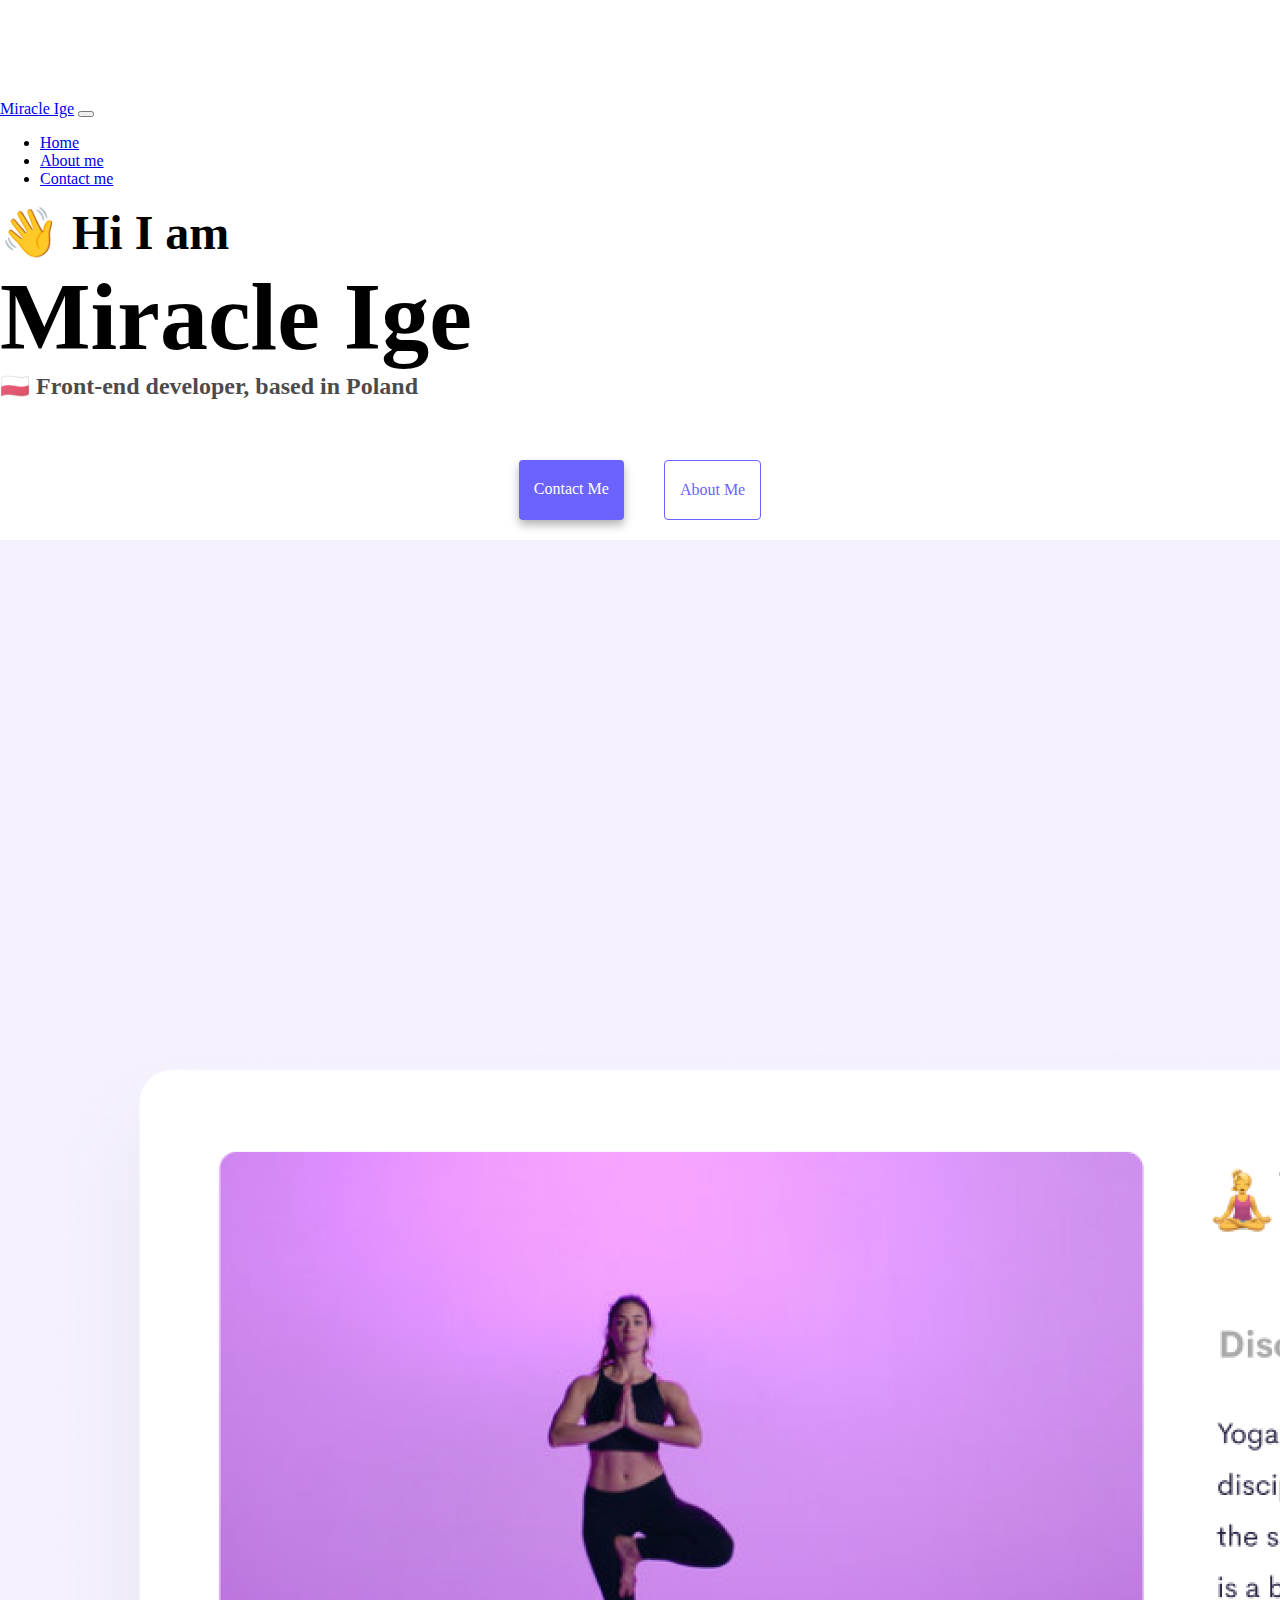
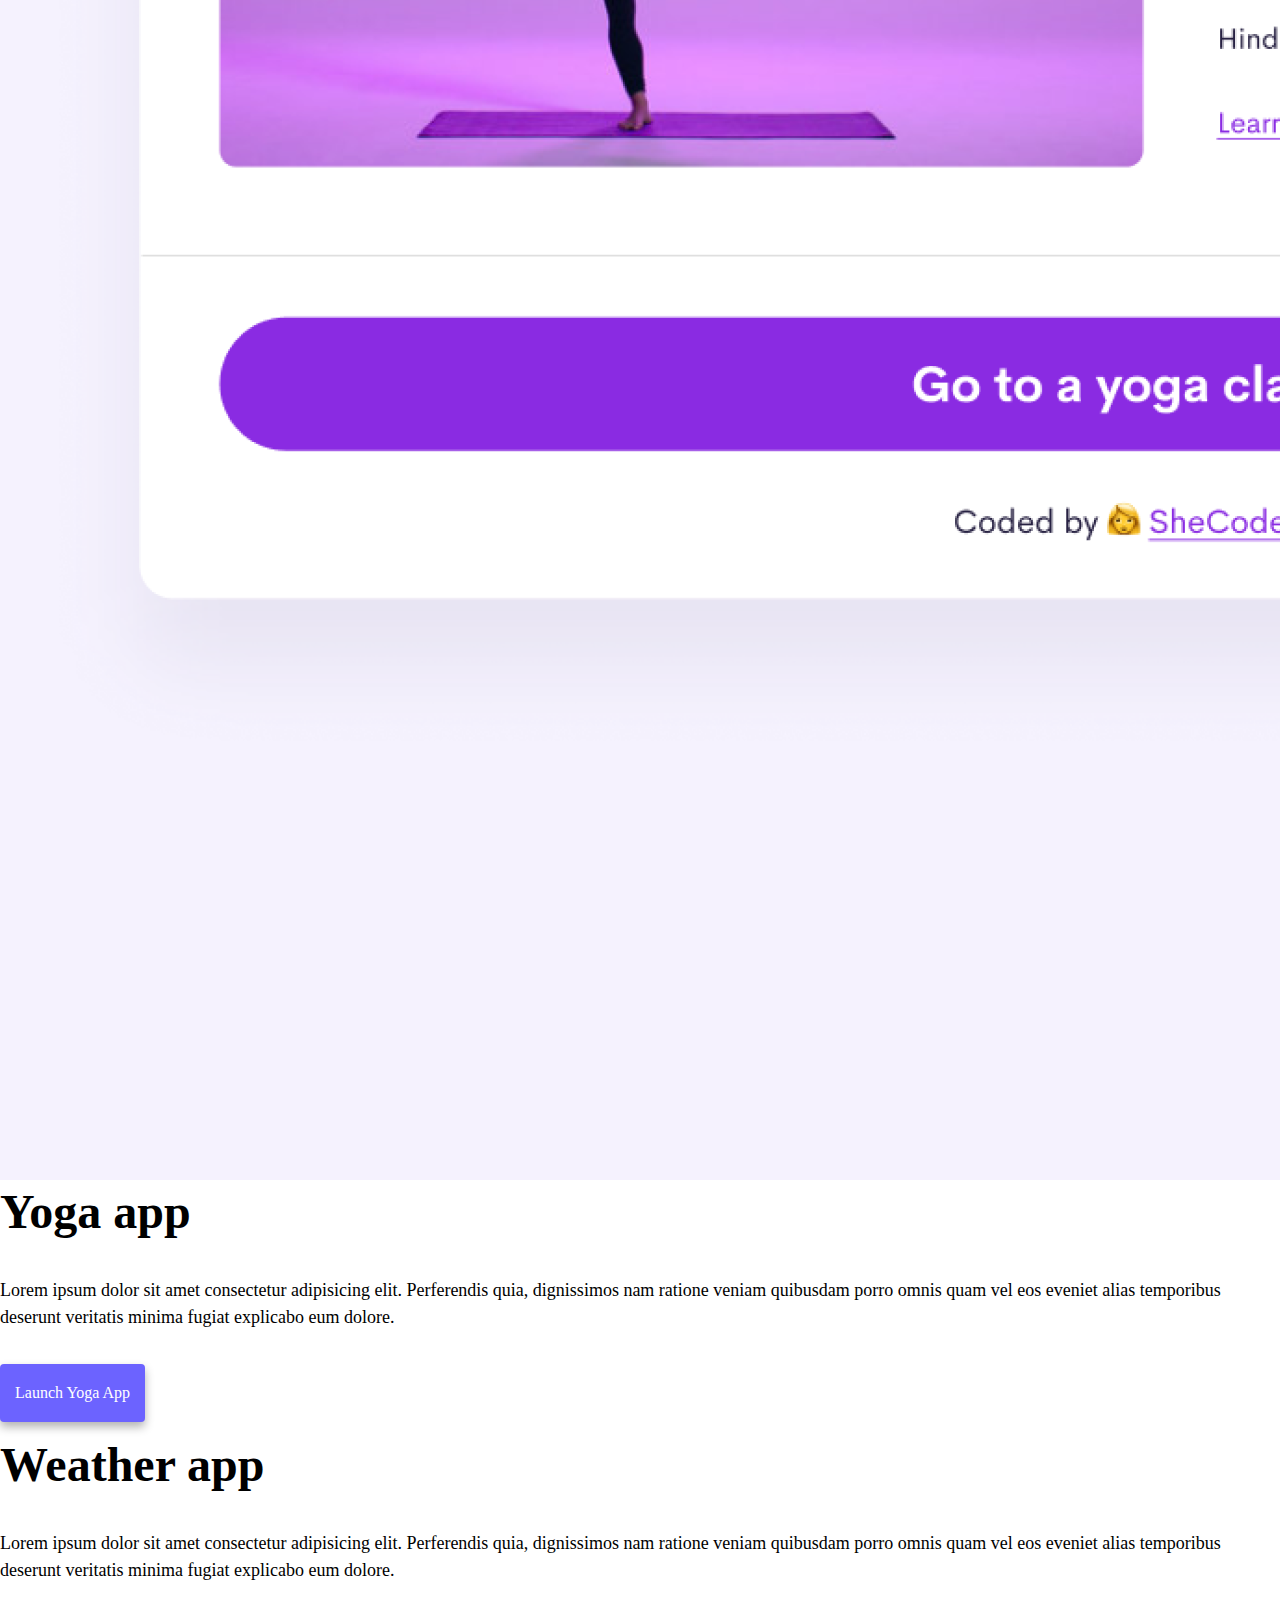
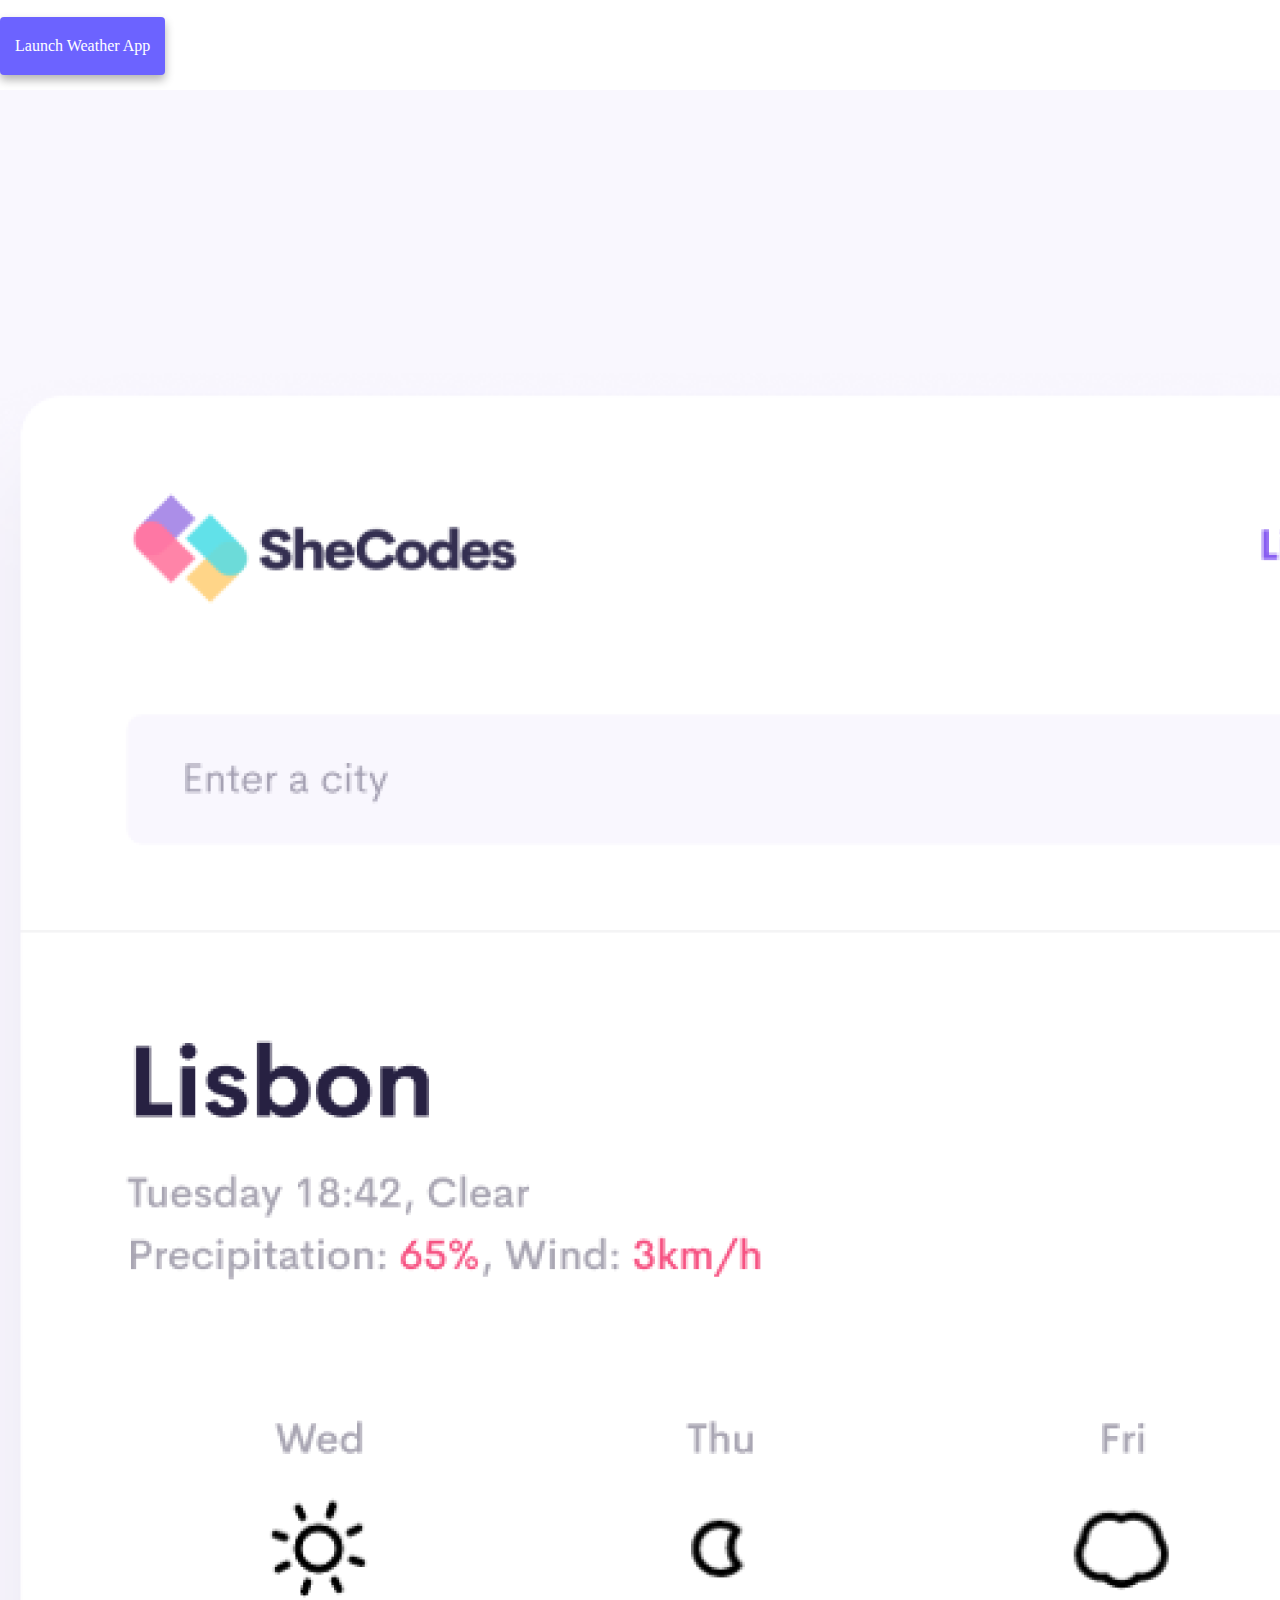
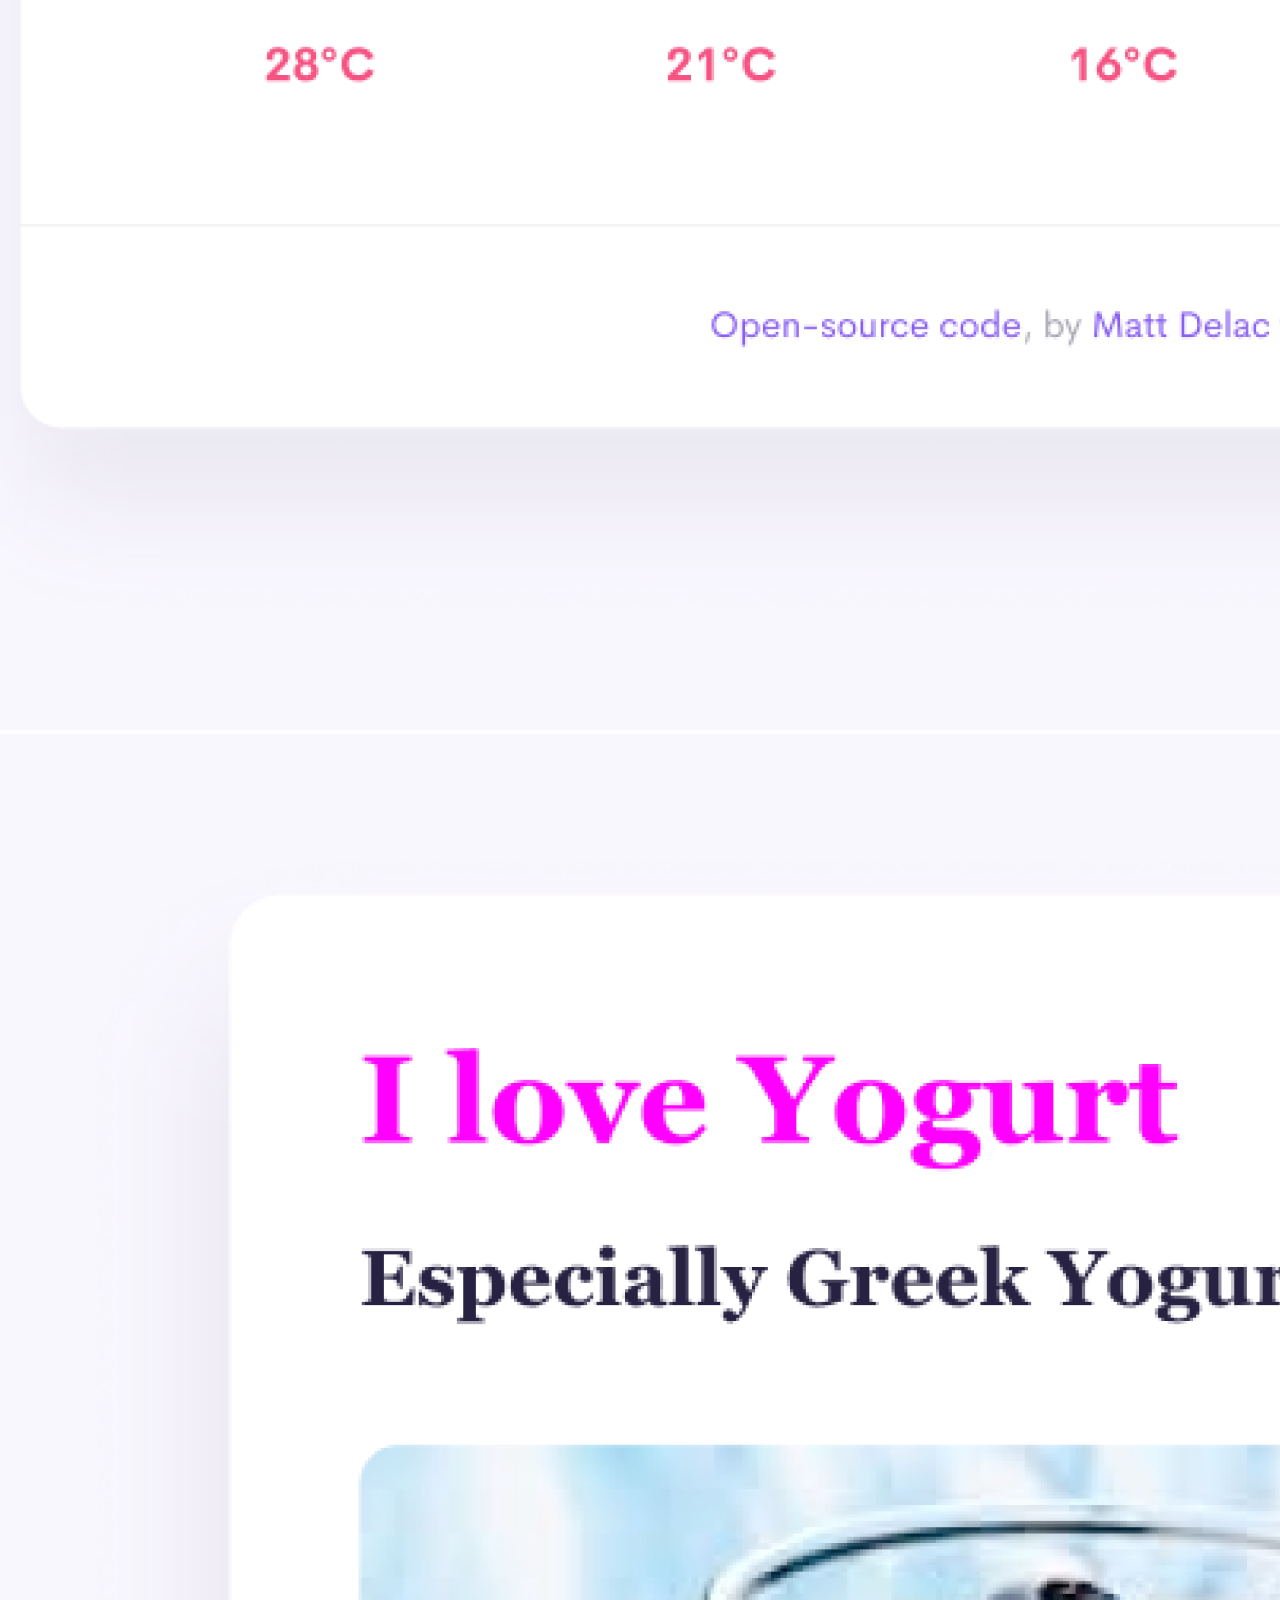
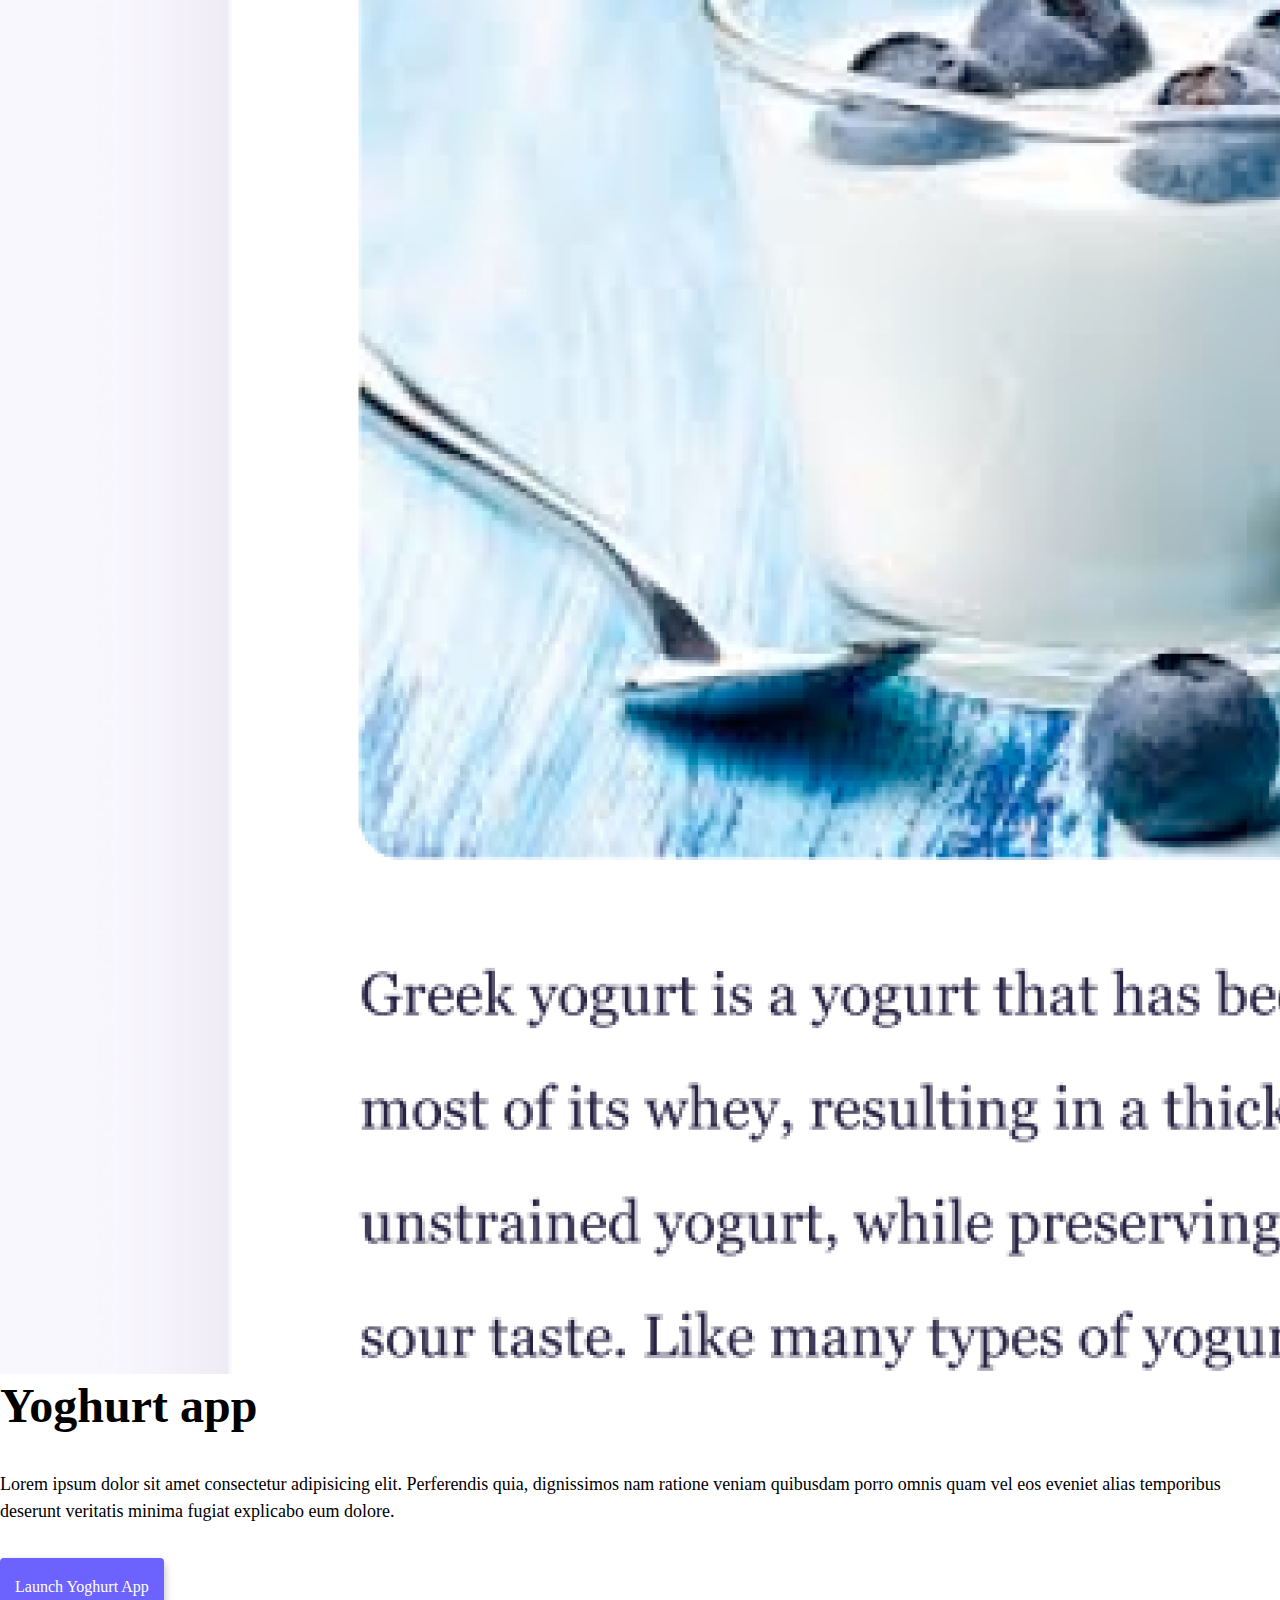
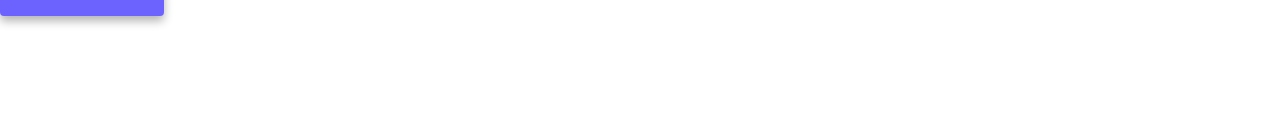
<file: index.html>
<!DOCTYPE html>
<html lang="en">
  <head>
    <link
      href="https://cdn.jsdelivr.net/npm/bootstrap@5.3.0-alpha1/dist/css/bootstrap.min.css"
      rel="stylesheet"
      integrity="sha384-GLhlTQ8iRABdZLl6O3oVMWSktQOp6b7In1Zl3/Jr59b6EGGoI1aFkw7cmDA6j6gD"
      crossorigin="anonymous"
    />
    <script
      src="https://cdn.jsdelivr.net/npm/bootstrap@5.3.0-alpha1/dist/js/bootstrap.bundle.min.js"
      integrity="sha384-w76AqPfDkMBDXo30jS1Sgez6pr3x5MlQ1ZAGC+nuZB+EYdgRZgiwxhTBTkF7CXvN"
      crossorigin="anonymous"
    ></script>
    <meta charset="UTF-8" />
    <meta http-equiv="X-UA-Compatible" content="IE=edge" />
    <meta name="viewport" content="width=device-width, initial-scale=1.0" />
    <meta
      class="description"
      content="An inquisitive web-designer who's eager to view the world via other people's lenses"
    />
    <title>Miracle Ige - A Front-end Developer</title>
    <link rel="stylesheet" href="/style.css" />
  </head>
  <body>
    <nav class="navbar navbar-expand-lg navbar-light bg-light fixed-top">
      <div class="container">
        <a class="navbar-brand" href="#">Miracle Ige</a>
        <button
          class="navbar-toggler"
          type="button"
          data-bs-toggle="collapse"
          data-bs-target="#navbarNav"
          aria-controls="navbarNav"
          aria-expanded="false"
          aria-label="Toggle navigation"
        >
          <span class="navbar-toggler-icon"></span>
        </button>
        <div class="collapse navbar-collapse" id="navbarNav">
          <ul class="navbar-nav">
            <li class="nav-item">
              <a class="nav-link active" aria-current="page" href="#">Home</a>
            </li>
            <li class="nav-item">
              <a class="nav-link" href="/about.html" title="About">About me</a>
            </li>
            <li class="nav-item">
              <a class="nav-link" href="/about.html#contact" title="Contact"
                >Contact me</a
              >
            </li>
          </ul>
        </div>
      </div>
    </nav>
    <h2 class="mt-5 text-center">👋 Hi I am</h2>
    <h1 class="text-center">Miracle Ige</h1>
    <h3 class="text-center">🇵🇱 Front-end developer, based in Poland</h3>
    <div class="navigation-links">
      <a href="/about.html#contact" class="contact-link">Contact me</a>
      <a href="/about.html" class="about-link">About me</a>
    </div>
    <div class="container mt-5">
      <div class="row mb-3">
        <img
          src="/images/yoga.png"
          alt="yoga"
          class="col-6 img-fluid rounded imaged"
        />
        <div class="col-sm-6">
          <h2>Yoga app</h2>
          <p>
            Lorem ipsum dolor sit amet consectetur adipisicing elit. Perferendis
            quia, dignissimos nam ratione veniam quibusdam porro omnis quam vel
            eos eveniet alias temporibus deserunt veritatis minima fugiat
            explicabo eum dolore.
          </p>
          <div class="primary-link edited-link">
            <a href="#" class="contact-link" title="To launch"
              >Launch Yoga app</a
            >
          </div>
        </div>
      </div>
    </div>
    <div class="container">
      <div class="row mt-5">
        <div class="col-sm-6">
          <h2>Weather app</h2>
          <p>
            Lorem ipsum dolor sit amet consectetur adipisicing elit. Perferendis
            quia, dignissimos nam ratione veniam quibusdam porro omnis quam vel
            eos eveniet alias temporibus deserunt veritatis minima fugiat
            explicabo eum dolore.
          </p>
          <div class="primary-link edited-link">
            <a href="#" class="contact-link" title="To launch"
              >Launch Weather app</a
            >
          </div>
        </div>
        <img
          src="/images/weather.png"
          alt="weather"
          class="col-6 img-fluid rounded imaged"
        />
      </div>
    </div>
    <div class="container">
      <div class="row mt-5">
        <img
          src="/images/yogurt.png"
          alt="yoghurt"
          class="col-6 img-fluid rounded imaged"
        />
        <div class="col-sm-6">
          <h2>Yoghurt app</h2>
          <p>
            Lorem ipsum dolor sit amet consectetur adipisicing elit. Perferendis
            quia, dignissimos nam ratione veniam quibusdam porro omnis quam vel
            eos eveniet alias temporibus deserunt veritatis minima fugiat
            explicabo eum dolore.
          </p>
          <div class="primary-link edited-link">
            <a href="#" class="contact-link" title="To launch"
              >Launch Yoghurt app</a
            >
          </div>
        </div>
      </div>
    </div>
  </body>
</html>
</file>
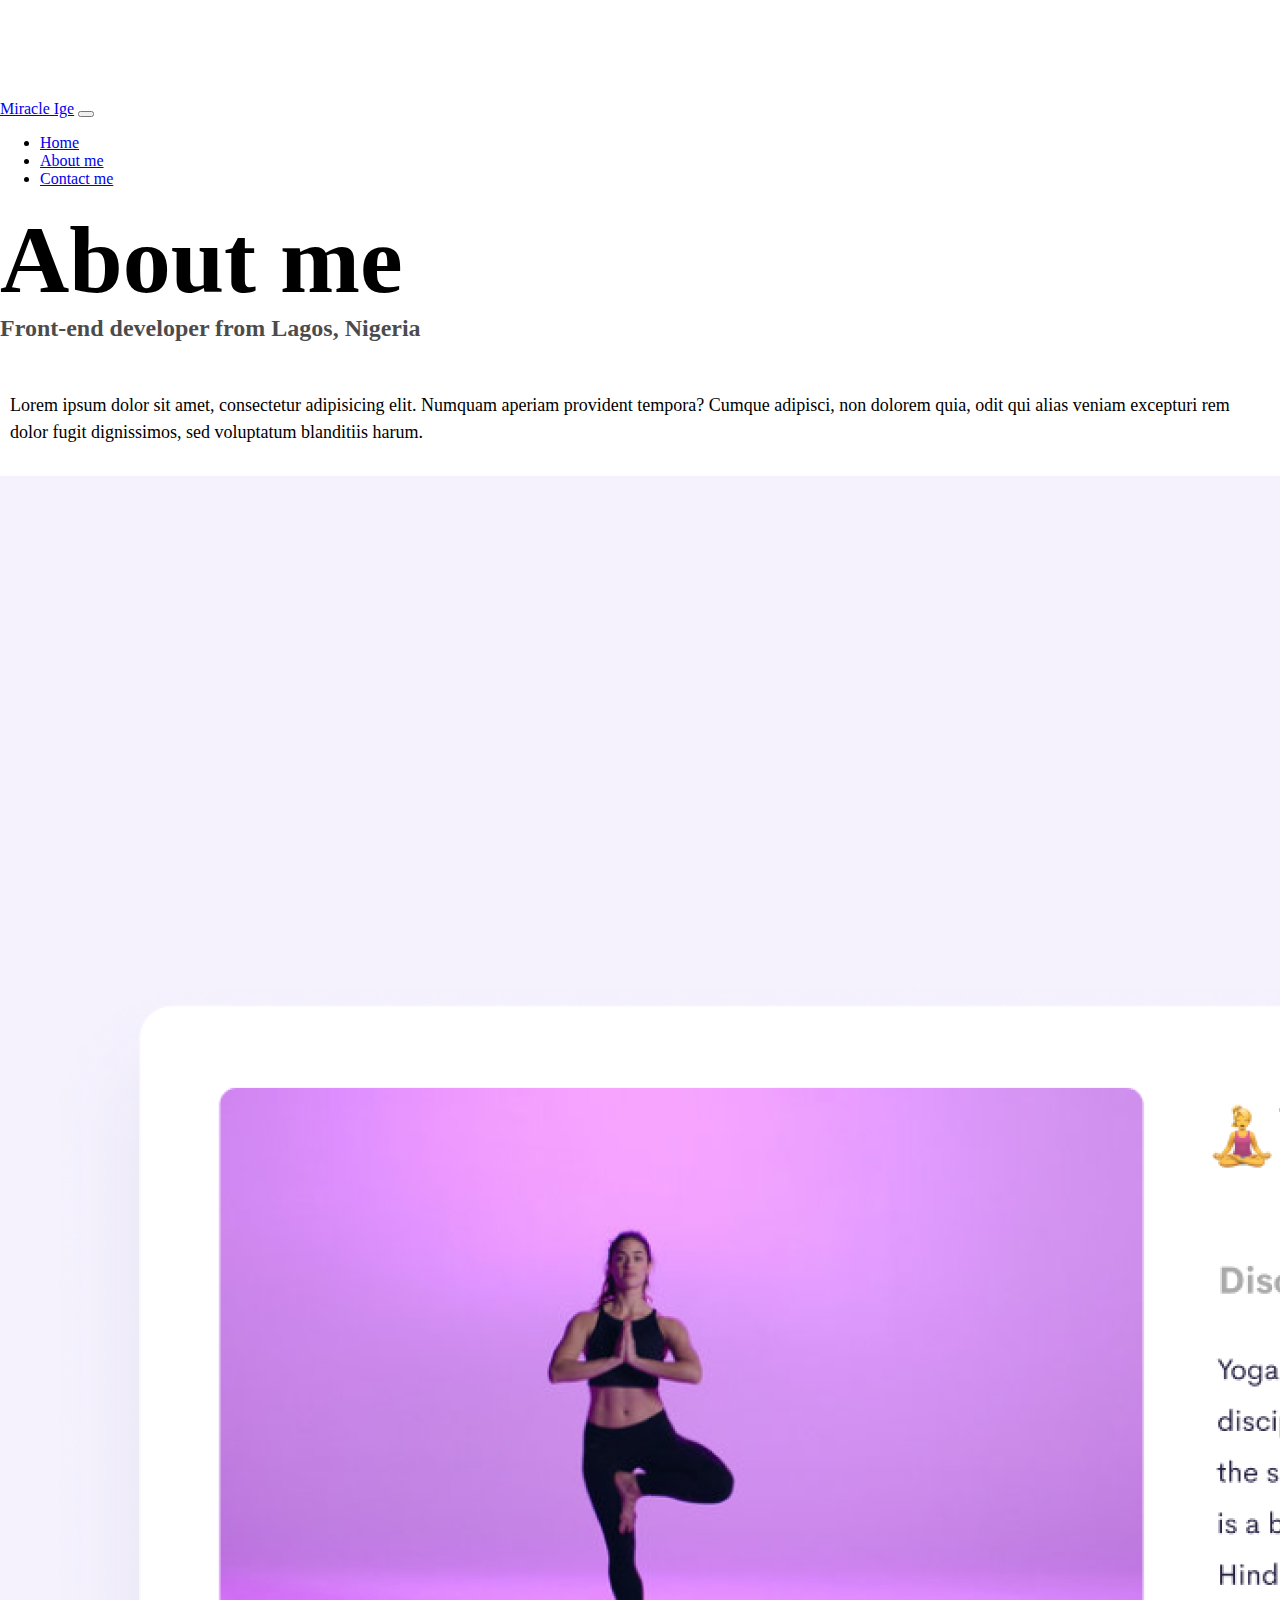
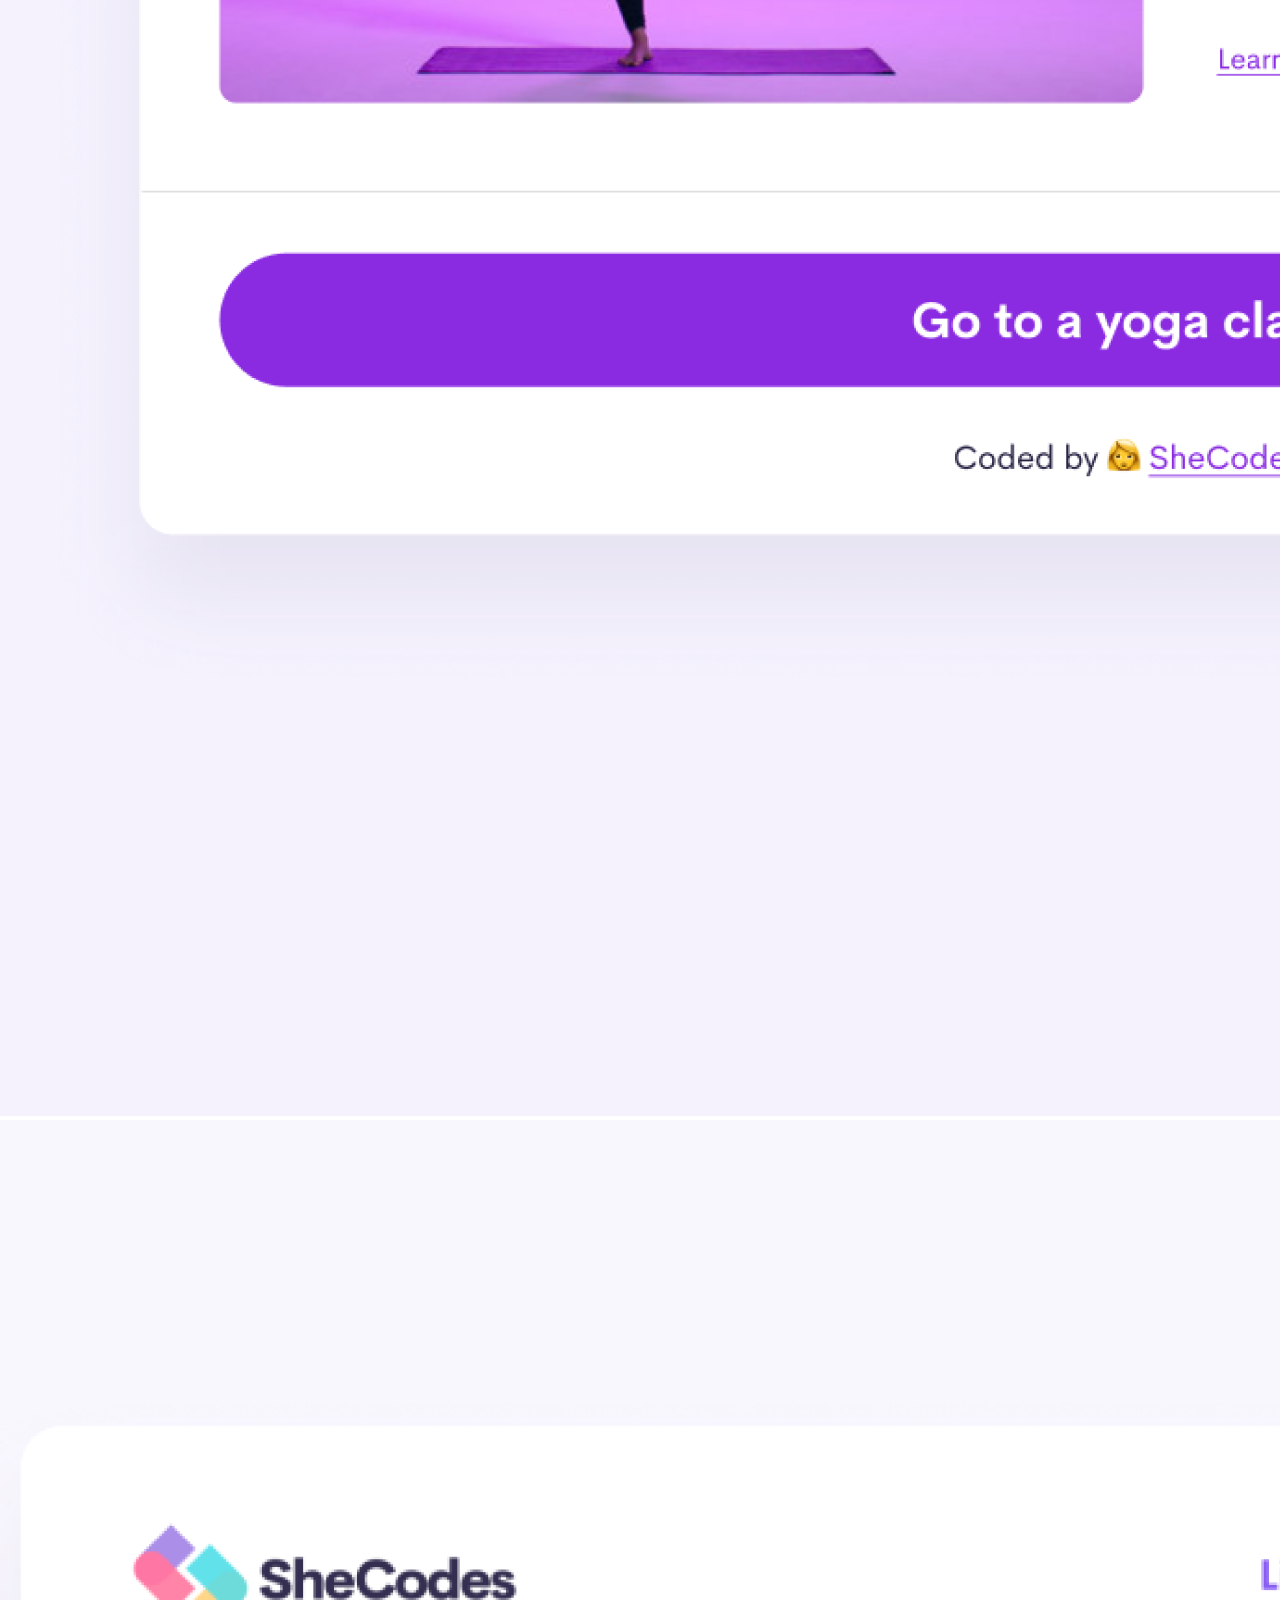
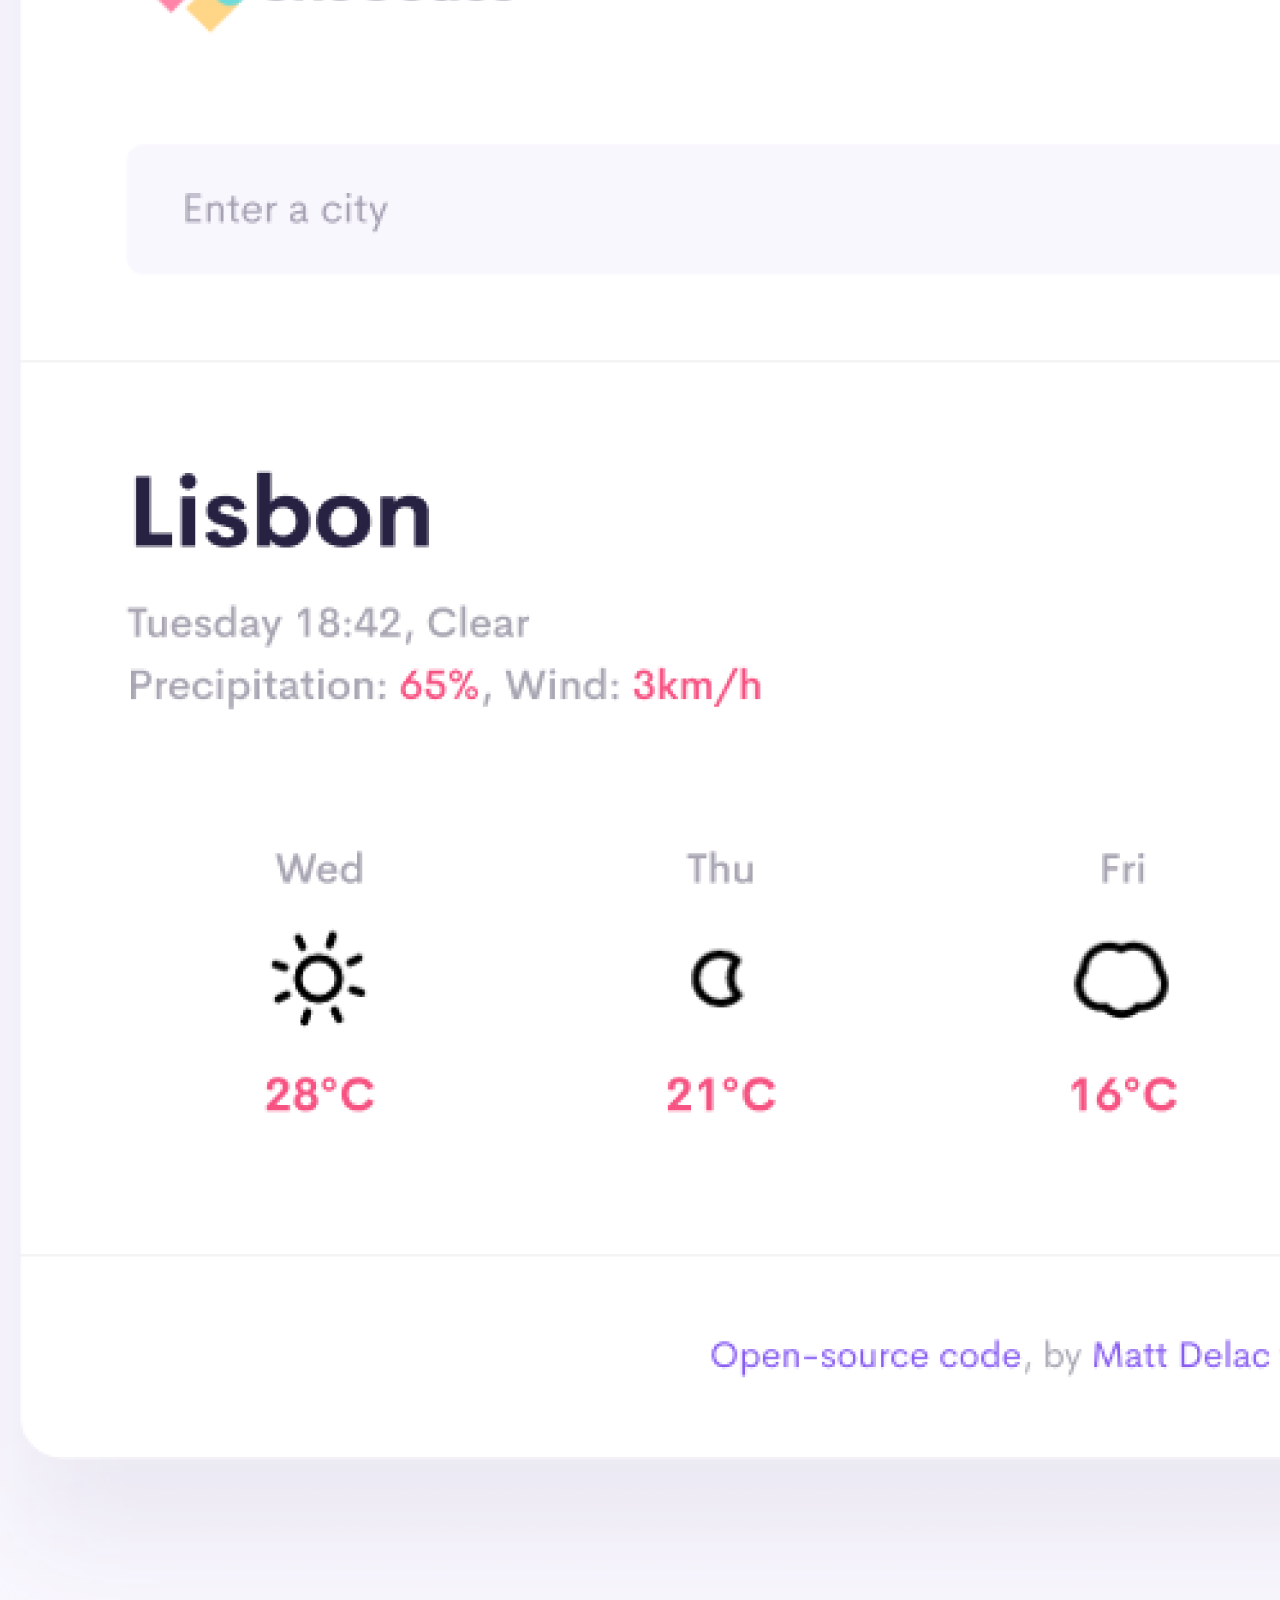
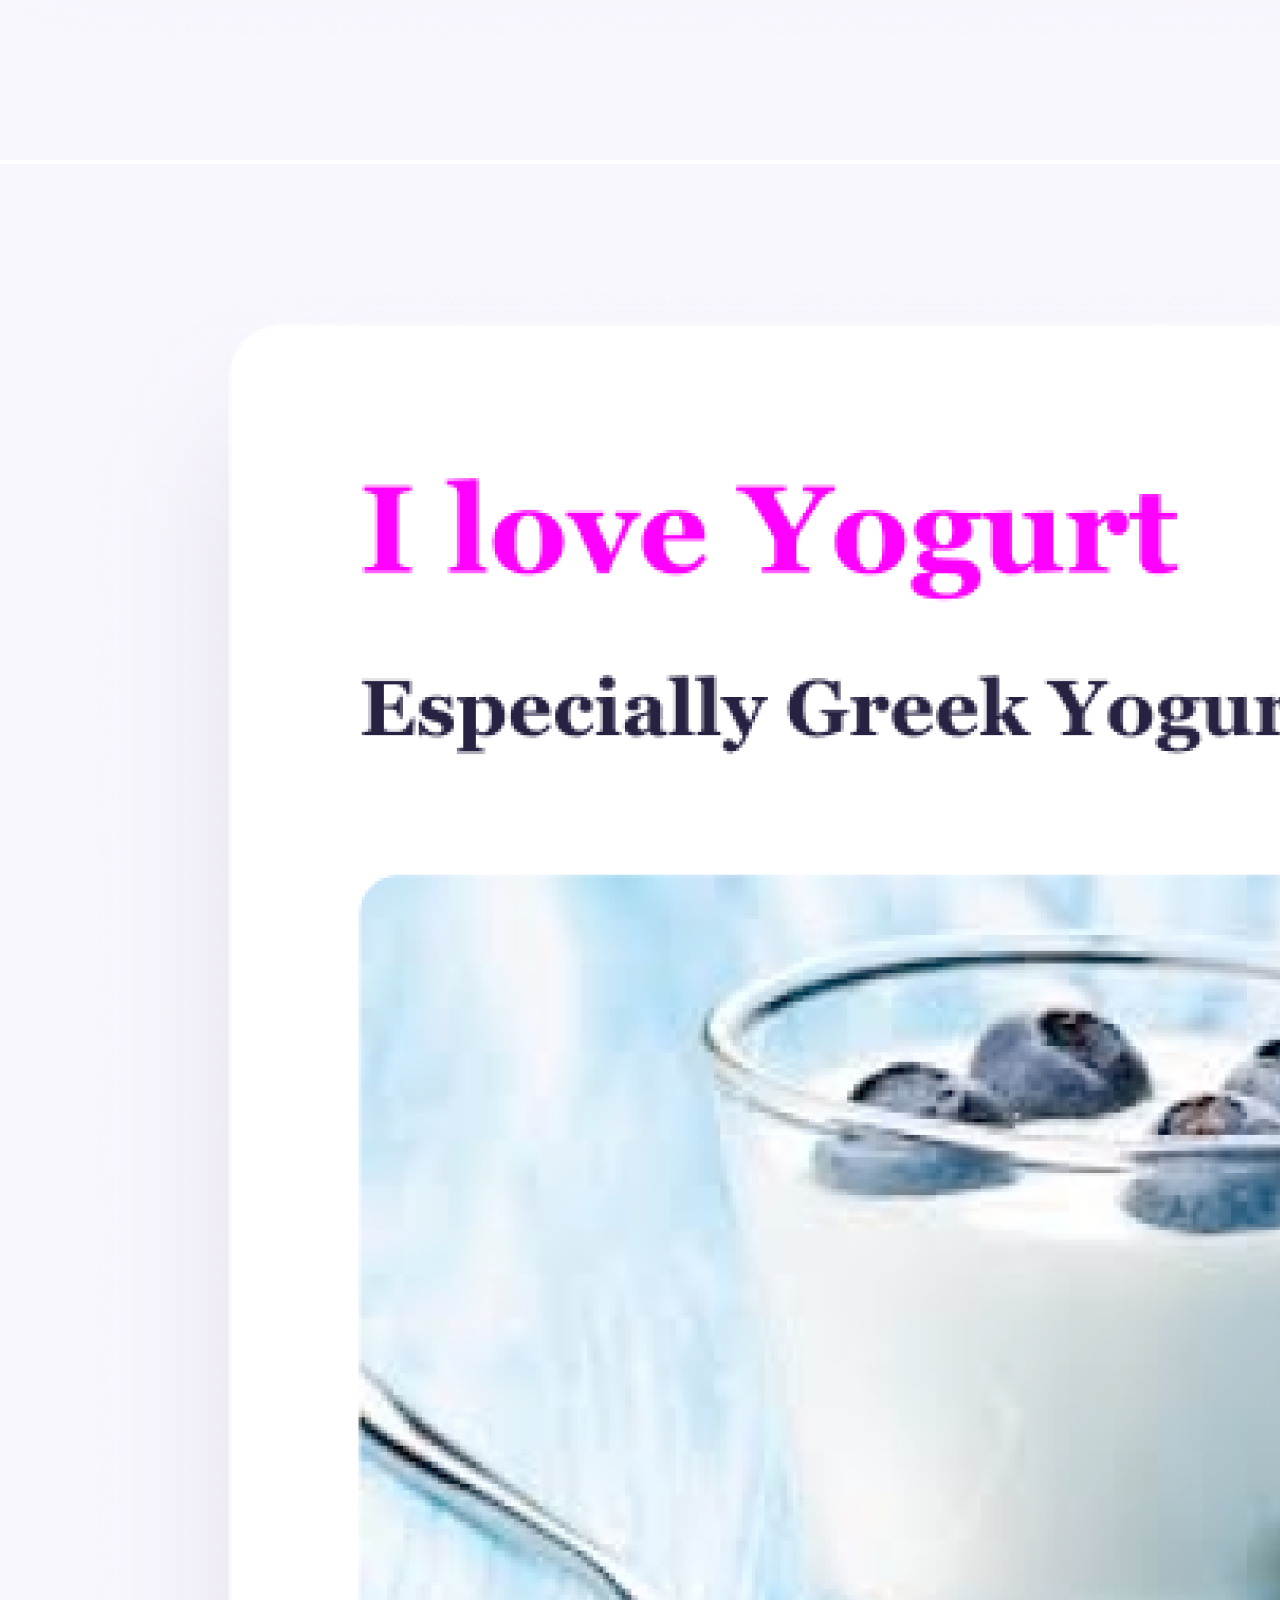
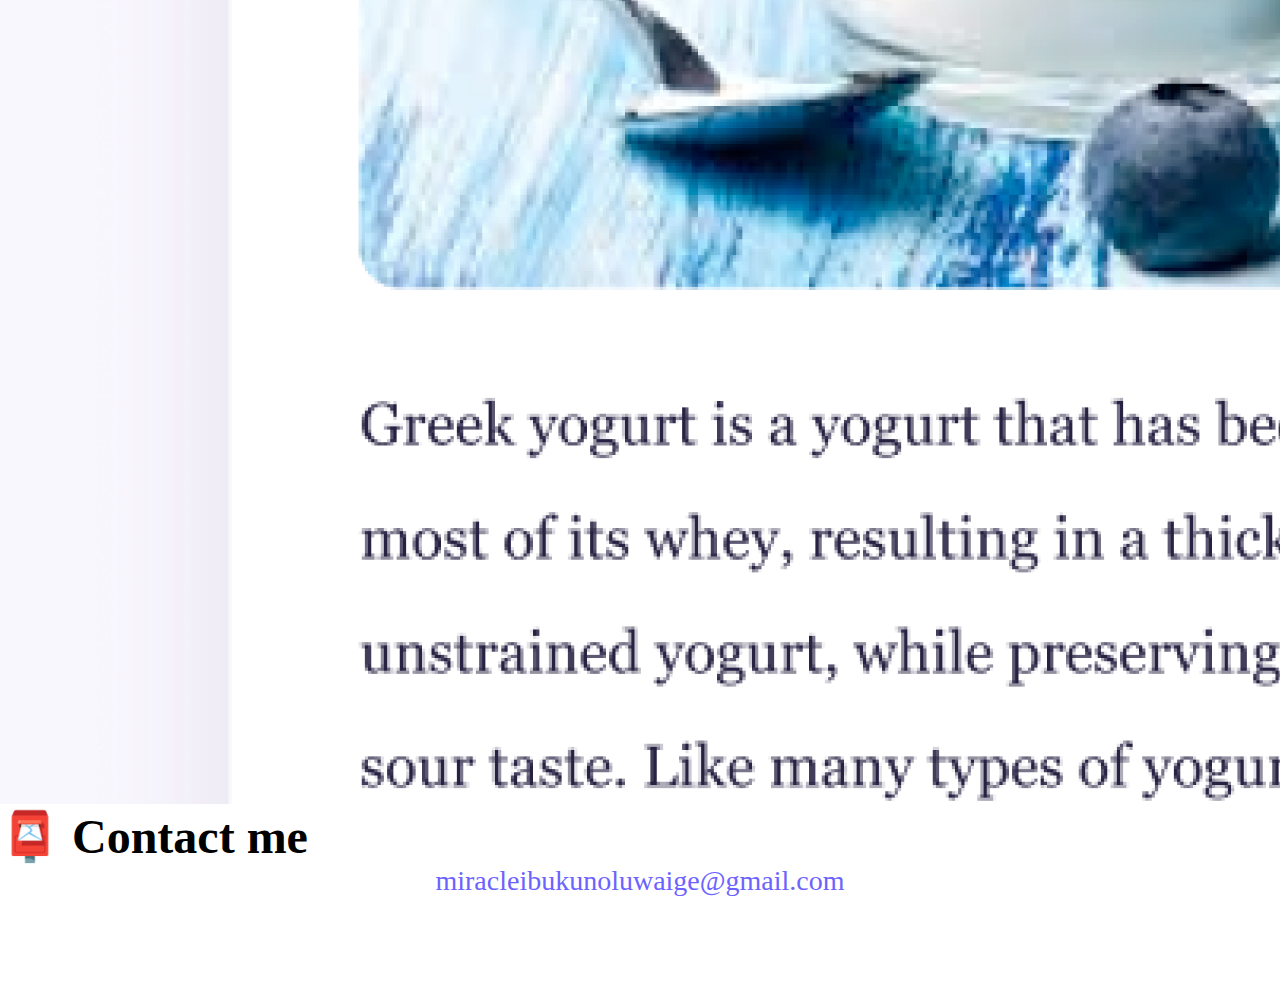
<file: about.html>
<!DOCTYPE html>
<html lang="en">
  <link
    href="https://cdn.jsdelivr.net/npm/bootstrap@5.3.0-alpha1/dist/css/bootstrap.min.css"
    rel="stylesheet"
    integrity="sha384-GLhlTQ8iRABdZLl6O3oVMWSktQOp6b7In1Zl3/Jr59b6EGGoI1aFkw7cmDA6j6gD"
    crossorigin="anonymous"
  />
  <script
    src="https://cdn.jsdelivr.net/npm/bootstrap@5.3.0-alpha1/dist/js/bootstrap.bundle.min.js"
    integrity="sha384-w76AqPfDkMBDXo30jS1Sgez6pr3x5MlQ1ZAGC+nuZB+EYdgRZgiwxhTBTkF7CXvN"
    crossorigin="anonymous"
  ></script>
  <head>
    <meta charset="UTF-8" />
    <meta http-equiv="X-UA-Compatible" content="IE=edge" />
    <meta name="viewport" content="width=device-width, initial-scale=1.0" />
    <meta class="description" content="Some juicy facts about moi" />
    <link rel="stylesheet" href="/style.css" />
    <title>About Miracle</title>
  </head>
  <body>
    <nav class="navbar navbar-expand-lg navbar-light bg-light fixed-top">
      <div class="container">
        <a class="navbar-brand" href="#">Miracle Ige</a>
        <button
          class="navbar-toggler"
          type="button"
          data-bs-toggle="collapse"
          data-bs-target="#navbarNav"
          aria-controls="navbarNav"
          aria-expanded="false"
          aria-label="Toggle navigation"
        >
          <span class="navbar-toggler-icon"></span>
        </button>
        <div class="collapse navbar-collapse" id="navbarNav">
          <ul class="navbar-nav">
            <li class="nav-item">
              <a
                class="nav-link"
                aria-current="page"
                href="/index.html"
                title="Home"
                >Home</a
              >
            </li>
            <li class="nav-item">
              <a
                class="nav-link active"
                href="/about.html"
                title="
              About"
                >About me</a
              >
            </li>
            <li class="nav-item">
              <a class="nav-link" href="/about.html#contact" title="Contact"
                >Contact me</a
              >
            </li>
          </ul>
        </div>
      </div>
    </nav>
    <h1 class="text-center mt-5">About me</h1>
    <h3 class="text-center d-sm-block">
      Front-end developer from Lagos, Nigeria
    </h3>
    <div class="about-paragraphs">
      <p class="text-center">
        Lorem ipsum dolor sit amet, consectetur adipisicing elit. Numquam
        aperiam provident tempora? Cumque adipisci, non dolorem quia, odit qui
        alias veniam excepturi rem dolor fugit dignissimos, sed voluptatum
        blanditiis harum.
      </p>
    </div>
    <div class="container mb-4">
      <div class="row d-flex justify-content-around">
        <div class="col-sm-4">
          <img
            src="/images/yoga.png"
            alt="Yoga"
            class="border img-fluid mb-3 p-2 shadow rounded"
          />
        </div>
        <div class="col-sm-4">
          <img
            src="/images/weather.png"
            alt="Weather"
            class="border img-fluid mb-3 p-2 shadow rounded"
          />
        </div>
        <div class="col-sm-4">
          <img
            src="/images/yogurt.png"
            alt="Yogurt"
            class="border img-fluid mb-4 p-2 shadow rounded"
          />
        </div>
      </div>
    </div>
    <div id="contact">
      <h2 class="text-center">📮 Contact me</h2>
      <a
        href="mailto:miracleibukunoluwaige@gmail.com"
        class="email-link"
        title="Email-me"
      >
        miracleibukunoluwaige@gmail.com
      </a>
    </div>
  </body>
</html>
</file>
<file: style.css>
:root {
  --primary-color: #6c63ff;
  --secondary-color: #f5f2fe;
  --box-shadow: 0 5px 10px rgba(0, 0, 0, 0.3);
}
body {
  margin: 100px 0;
}
h1,
h2,
h3 {
  margin: 0;
}

h1 {
  font-size: 96px;
}

h2 {
  font-size: 48px;
}

h3 {
  font-size: 24px;
  opacity: 0.7;
}

p {
  padding: 20px 0px 0px 0px;
  border-radius: 4px;
  font-size: 18px;
  line-height: 1.5;
}

.navigation-links {
  display: flex;
  margin-top: 40px;
  justify-content: center;
}

.navigation-links a {
  margin: 20px;
  border-radius: 4px;
  padding: 20px 15px;
  text-decoration: none;
  text-transform: capitalize;
}
.navigation-links a:hover {
  color: #6c60d4;
}

.contact-link {
  background: var(--primary-color);
  box-shadow: var(--box-shadow);
  color: white;
}

.about-link {
  color: var(--primary-color);
  border: 1px solid var(--primary-color);
}

.homepage-link {
  color: var(--primary-color);
  text-align: center;
  display: block;
}

.about-paragraphs {
  display: flex;
  margin: 30px 0;
}

.about-paragraphs p {
  margin: 0 10px 0 10px;
}

.email-link {
  display: flex;
  justify-content: center;
  color: var(--primary-color);
  font-size: 28px;
  text-decoration: none;
}

.email-link:hover {
  text-decoration: underline;
}
.primary-link {
  display: flex;
  justify-content: start;
  margin-top: 0px;
}
.primary-link a:hover {
  color: #6c60d4;
}
.primary-link a {
  margin: 15px 0px 15px 0px;
  border-radius: 4px;
  padding: 20px 15px;
  text-decoration: none;
  text-transform: capitalize;
}
@media (max-width: 576px) {
  h1 {
    line-height: 1.5;
    font-size: 48px;
  }
  h3 {
    text-align: center;
    padding-left: 10px;
    padding-right: 10px;
  }
  p {
    padding: 0;
    text-align: center;
    margin-top: 10px;
  }
  h2 {
    font-size: 30px;
    text-align: center;
  }
  .email-link {
    font-size: 16px;
  }
  .imaged {
    display: none;
  }

  .edited-link {
    display: block;
    text-align: center;
    margin-top: 40px;
    margin: 0 20px;
  }
  .primary-link a {
    display: block;
    text-align: center;
  }
}
</file>
